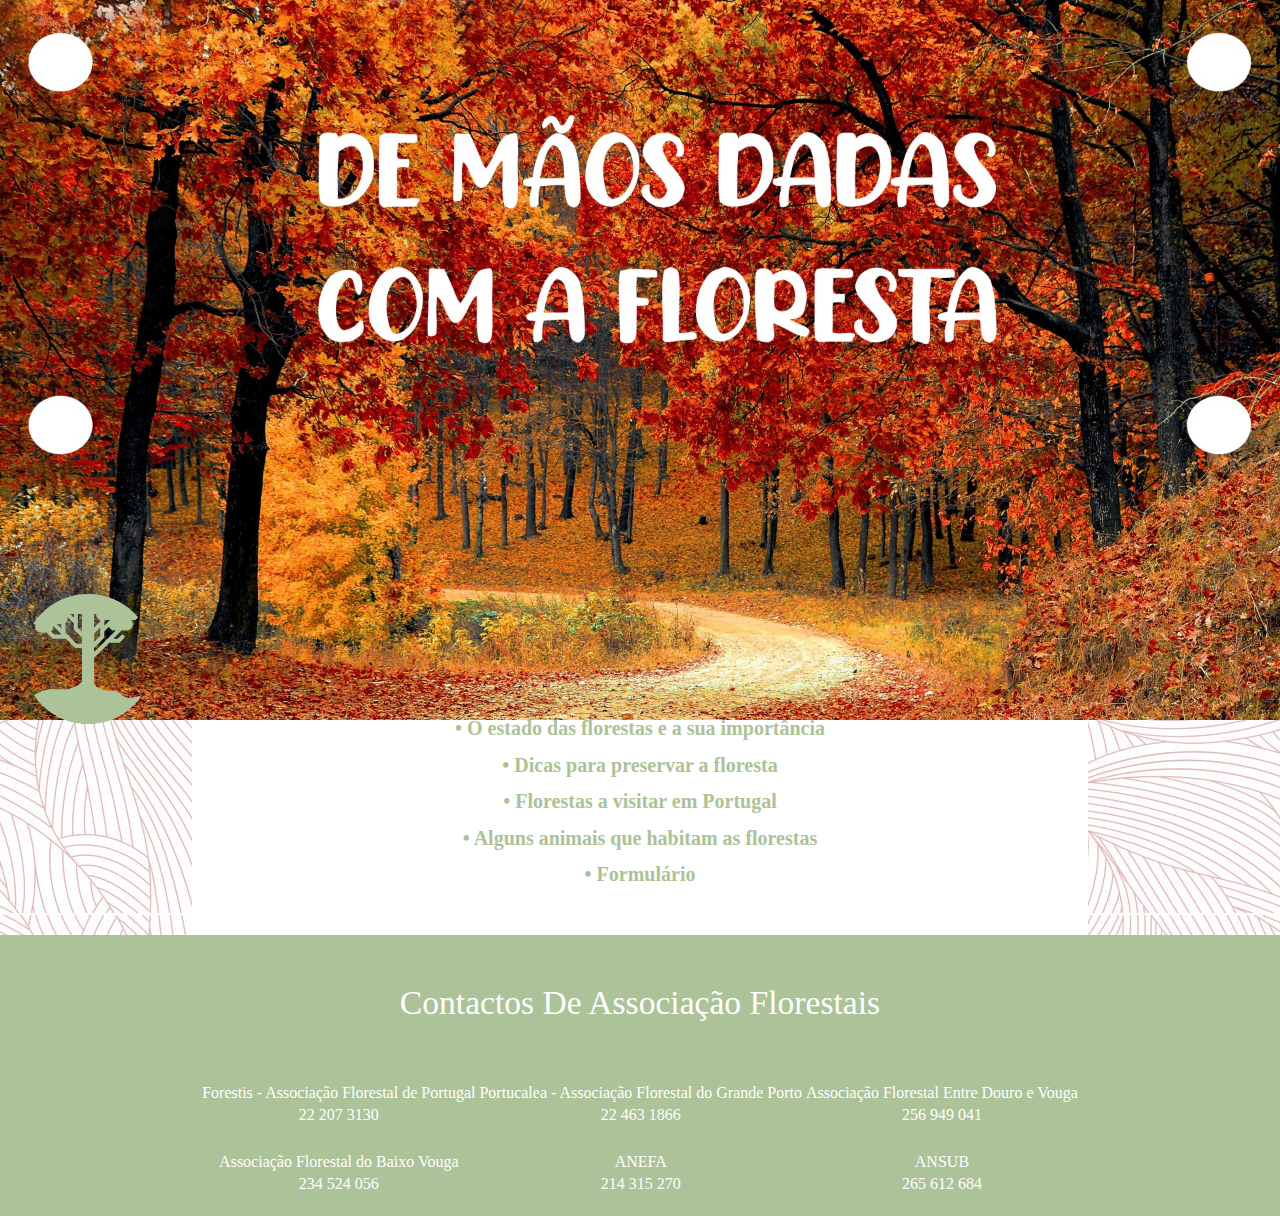
<file: index.html>
<!DOCTYPE html>
<html>
    <head>
        <meta charset="utf-8"/>
        <title>De mãos dadas com a floresta</title>
        <meta name="Isis, Iva e Mariana" content="De mãos dadas com a floresta"/>
        <link href="pagina_inicial/pagina_inicial.css" rel="stylesheet">
    </head>
    <body background="imagens/fundo.jpeg">
        
            <div class="caixa-slideshow">

                <div class="meus-slides-auto fade">
                  <img src="imagens/1.jpeg" alt="floresta" style="width:100%">
                </div>
          
                <div class="meus-slides-auto fade">
                  <img src="imagens/2.jpeg" alt="floresta" style="width:100%">
                </div>
          
                <div class="meus-slides-auto fade">
                  <img src="imagens/3.jpeg" alt="floressta" style="width:100%">
                </div>
          
              <div class="meus-slides-auto fade">
                  <img src="imagens/4.jpeg" alt="floresta" style="width:100%">
                </div>
          
              </div>
              <br>
              <br>
              <br>
              <br>
              <br>
              <br>
              <br>
              <br>
              <br>
              <br>
              <br>
              <br>
              <br>
              <br>
              <br>
              <br>
              <br>
              <br>
              <br>
              <br>
              <br>
              <br>
              <br>
              <br>
              <br>
              <br>
              <br>
              <br>
              <div id="geral">  
        <div id="esquerda">
            <br>
            <br>
            <br>
            <br>
            <br>
            <div id="logo"><img src="imagens/logo.png" alt="logo" widht=100% height=130px align="right"></div>
        </div>
        <div id="cabecalho"></div>
        <div id="geral">
            <div id="principal">
                    <br>
                    <br>
                    <br>
                    <h2><i>Índice</i></h2>
                    <br>
                    <a href="Estado_e_importância.html"><h1>• O estado das florestas e a sua importância</h1></a>
                    <a href="Preservaçao_das_florestas.html"><h1>• Dicas para preservar a floresta</h1></a>
                    <a href="Florestas_a_visitar_em_Portugal.html"><h1>• Florestas a visitar em Portugal</h1></a>
                    <a href="animais.html"><h1>• Alguns animais que habitam as florestas</h1></a>
                    <a href="formulario.html"><h1>• Formulário</h1></a>
                    <br>
                    <br>
                </div>
            </div>
        </div>
        <footer>
            <div class="footer-content">
                <h3>Contactos de associação florestais</h3>
                        <p><table>
                            <tr><td>Forestis - Associação Florestal de Portugal</td> <td>Portucalea - Associação Florestal do Grande Porto</td> <td>Associação Florestal Entre Douro e Vouga</td></tr>
                            <tr><td>22 207 3130</td> <td>22 463 1866</td> <td>256 949 041</td></tr>
                            <tr span class="esconder"><td>.</td> <td>.</td> <td>.</td></span></tr>
                            <tr span class="esconder"><td>.</td> <td>.</td> <td>.</td></span></tr>            
                            <tr span class="esconder"><td>.</td> <td>.</td> <td>.</td></span></tr>  
                            <tr span class="esconder"><td>.</td> <td>.</td> <td>.</td></span></tr>  
                            <tr span class="esconder"><td>.</td> <td>.</td> <td>.</td></span></tr>  
                            <tr><td>Associação Florestal do Baixo Vouga</td> <td>ANEFA</td> <td>ANSUB</td></tr>
                            <tr><td>234 524 056</td> <td>214 315 270</td> <td>265 612 684</td></tr>
                        </table>
            </div>
        </footer>
        <script src="pagina_inicial/pagina_inicial.js"></script>
    </body>
</html>
</file>
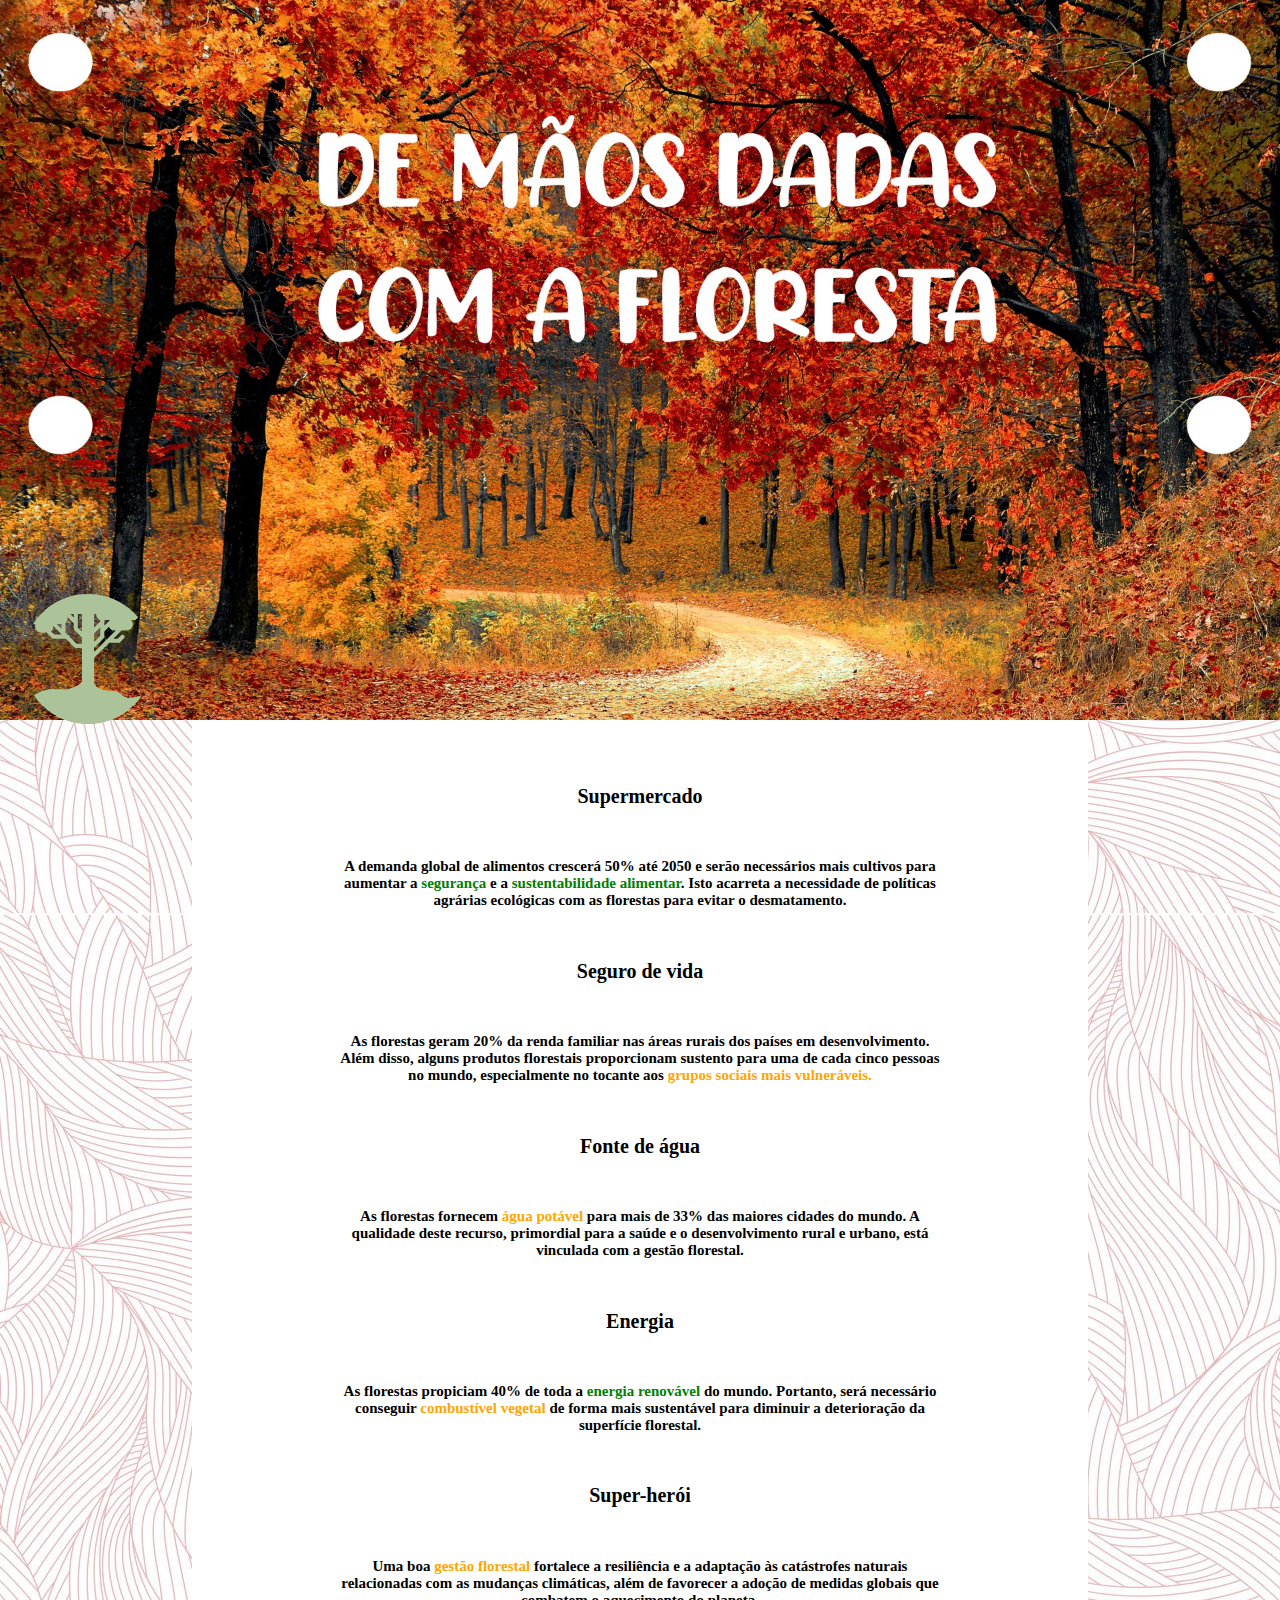
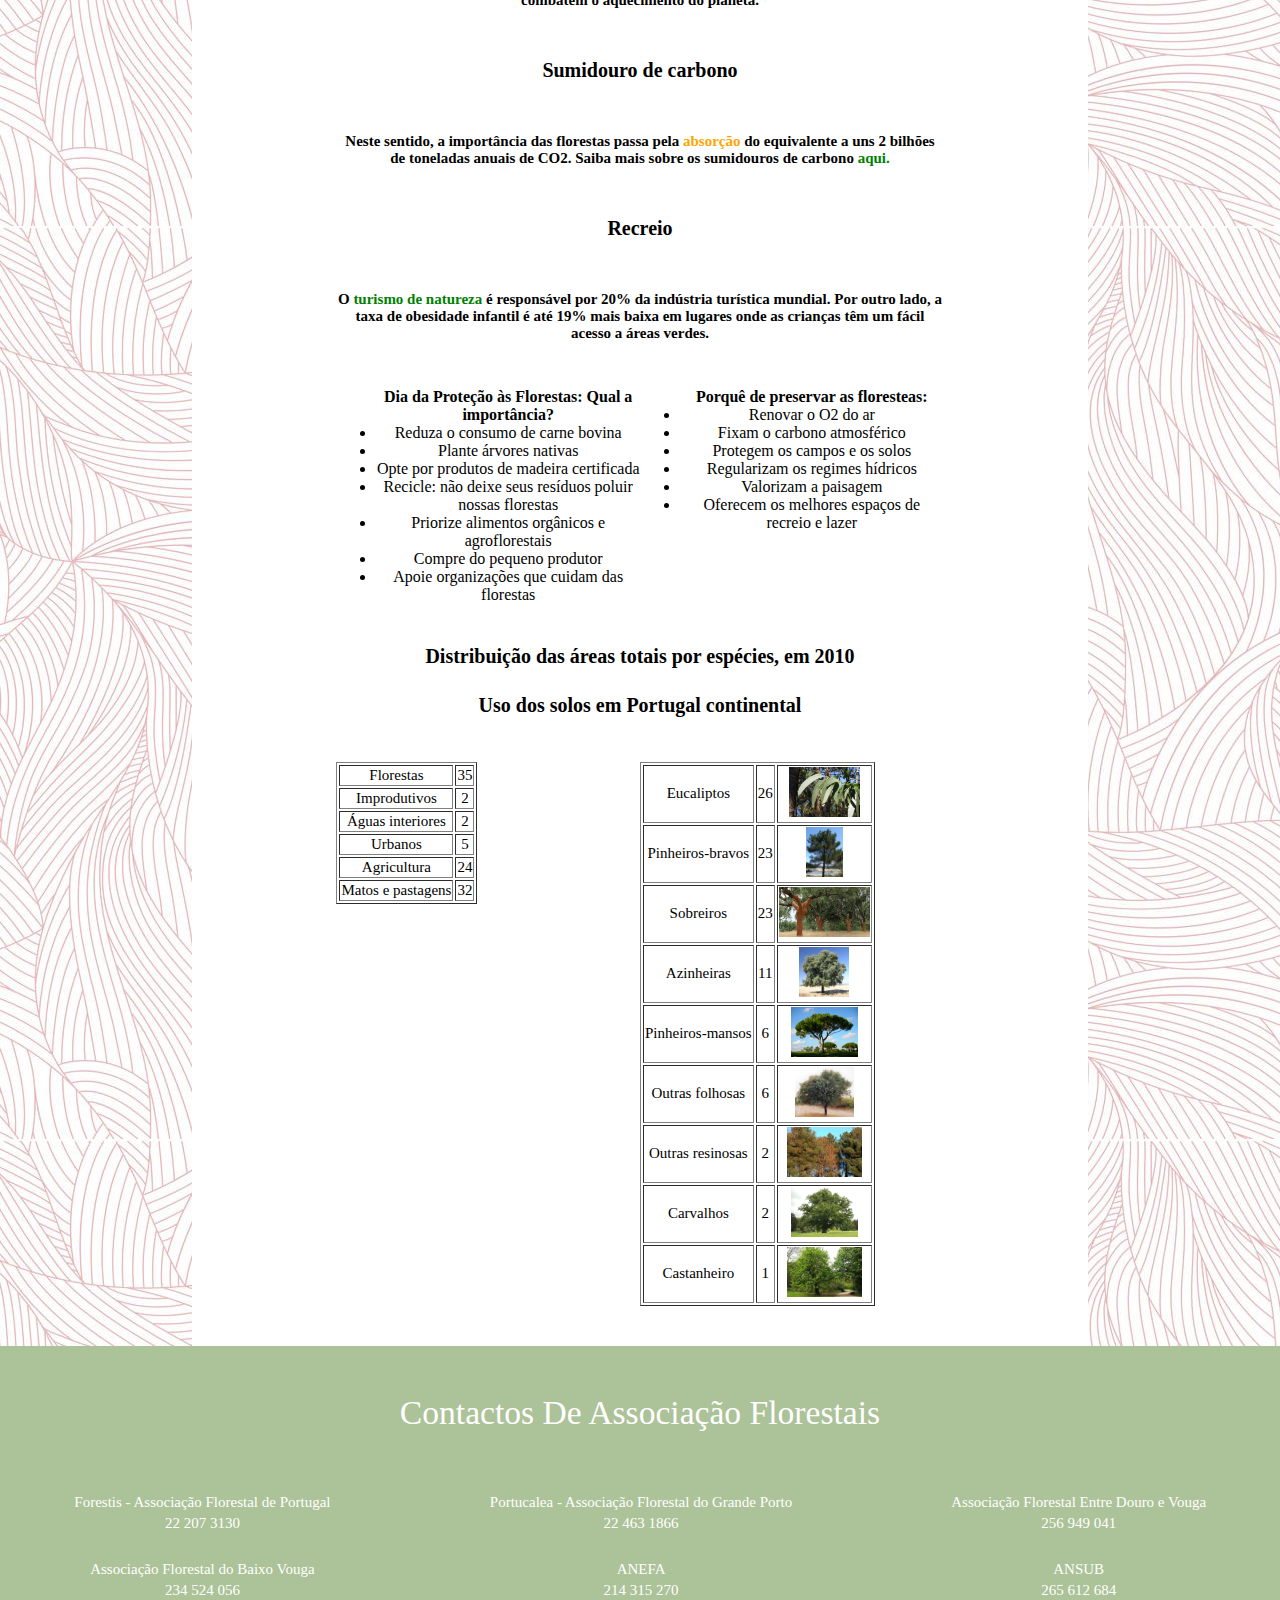
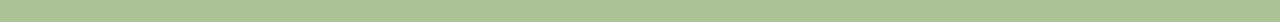
<file: Estado_e_importância.html>
<!DOCTYPE html>
<html>
    <head>
        <meta charset="utf-8"/>
        <title>De mãos dadas com a floresta</title>
        <meta name="Isis, Iva e Mariana" content="De mãos dadas com a floresta"/>
        <link href="Estado_e_importância/Estado_e_importância.css" rel="stylesheet">
    </head>
    <body background="imagens/fundo.jpeg">
        
            <div class="caixa-slideshow">

                <div class="meus-slides-auto fade">
                  <img src="imagens/1.jpeg" alt="floresta" style="width:100%">
                </div>
          
                <div class="meus-slides-auto fade">
                  <img src="imagens/2.jpeg" alt="floresta" style="width:100%">
                </div>
          
                <div class="meus-slides-auto fade">
                  <img src="imagens/3.jpeg" alt="floresta" style="width:100%">
                </div>
          
              <div class="meus-slides-auto fade">
                  <img src="imagens/4.jpeg" alt="floresta" style="width:100%">
                </div>
              </div>
              <br>
              <br>
              <br>
              <br>
              <br>
              <br>
              <br>
              <br>
              <br>
              <br>
              <br>
              <br>
              <br>
              <br>
              <br>
              <br>
              <br>
              <br>
              <br>
              <br>
              <br>
              <br>
              <br>
              <br>
              <br>
              <br>
              <br>
              <br>
              <div id="geral">  
        <div id="esquerda">
            <br>
            <br>
            <br>
            <br>
            <br>
            <a href="index.html"><img src="imagens/logo.png" alt="logo" widht=100% height=130px align="right"></a>
        </div>
        <div id="cabecalho"></div>
        <div id="geral">
            <div id="principal">
                <div id="conteudo-1">
                    <br>
                    <h1>O ESTADO DAS FLORESTAS E SUA IMPORTÂNCIA PARA A EXISTÊNCIA HUMANA</h1>
                    <br>
                    <br>
                    <h3><span class="negrito">Supermercado</span></h3>
                        <br>
                        <h2>A demanda global de alimentos crescerá 50% até 2050 e serão necessários mais cultivos para aumentar a <span class="verde">segurança</span> e a <span class="verde">sustentabilidade alimentar</span>. Isto acarreta a necessidade de políticas agrárias ecológicas com as florestas para evitar o desmatamento.</h2>
                    <br>
                    <h3><span class="negrito">Seguro de vida</span></h3>
                        <br>
                        <h2>As florestas geram 20% da renda familiar nas áreas rurais dos países em desenvolvimento. Além disso, alguns produtos florestais proporcionam sustento para uma de cada cinco pessoas no mundo, especialmente no tocante aos <span class="laranja"> grupos sociais mais vulneráveis. </span></h2>
                        
                    <br>
                    <h3><span class="negrito">Fonte de água</span></h3>
                        <br>
                        <h2>As florestas fornecem <span class="laranja"> água potável </span> para mais de 33% das maiores cidades do mundo. A qualidade deste recurso, primordial para a saúde e o desenvolvimento rural e urbano, está vinculada com a gestão florestal.</h2>
                        <br>
                    <h3><span class="negrito">Energia</span></h3>
                        <br>
                        <h2>As florestas propiciam 40% de toda a <span class="verde"> energia renovável </span> do mundo. Portanto, será necessário conseguir <span class="laranja"> combustível vegetal </span> de forma mais sustentável para diminuir a deterioração da superfície florestal.</h2>
                        <br>
                    <h3><span class="negrito">Super-herói</span></h3>
                        <br>
                        <h2>Uma boa <span class="laranja"> gestão florestal </span> fortalece a resiliência e a adaptação às catástrofes naturais relacionadas com as mudanças climáticas, além de favorecer a adoção de medidas globais que combatem o aquecimento do planeta.</h2>
                        <br>
                    <h3><span class="negrito">Sumidouro de carbono</span></h3>
                        <br>
                        <h2>Neste sentido, a importância das florestas passa pela <span class="laranja"> absorção </span> do equivalente a uns 2 bilhões de toneladas anuais de CO2. Saiba mais sobre os sumidouros de carbono <span class="verde"> aqui. </span></h2>
                        <br>
                   <h3><span class="negrito">Recreio</span></h3>
                        <br>
                        <h2>O <span class="verde"> turismo de natureza </span> é responsável por 20% da indústria turística mundial. Por outro lado, a taxa de obesidade infantil é até 19% mais baixa em lugares onde as crianças têm um fácil acesso a áreas verdes.</h2>
                        <br>
                    <div id="conteudo-2">
                        <div id="conteudo-2-1">
                            <ul>
                                <span class="negrito">Porquê de preservar as floresteas:</span>
                                <li>Renovar o O2 do ar</li>
                                <li>Fixam o carbono atmosférico</li>
                                <li>Protegem os campos e os solos</li>
                                <li>Regularizam os regimes hídricos</li>
                                <li>Valorizam a paisagem</li>
                                <li>Oferecem os melhores espaços de recreio e lazer</li>
                            </ul>
                        </div>
                        <div id="conteudo-2-2">
                            <ul>
                                <span class="negrito">Dia da Proteção às Florestas: Qual a importância?</span>
                                <li>Reduza o consumo de carne bovina</li>
                                <li>Plante árvores nativas</li>
                                <li>Opte por produtos de madeira certificada</li>
                                <li>Recicle: não deixe seus resíduos poluir nossas florestas</li>
                                <li>Priorize alimentos orgânicos e agroflorestais</li>
                                <li>Compre do pequeno produtor</li>
                                <li>Apoie organizações que cuidam das florestas</li>
                            </ul>
                        </div>
                    </div>
                    <br>
                    <br>
                    <p><span class="esconder">.</span></p>
                    <br>
                    <br>
                    <h4><span class="negrito">Distribuição das áreas totais por espécies, em 2010</span></h4>

                    <h4><span class="negrito">Uso dos solos em Portugal continental</span></h4>
                    <br>
                    <div id="conteudo-2-1">
                        <table border="1">
                            <tr><td>Eucaliptos</td> <td> 26 </td> <td> <img src="Estado_e_importância/imagens/eucalipto.jpg" alt="some text" widht=70 height=50> </td> </tr>
                            <tr><td>Pinheiros-bravos</td> <td> 23 </td> <td> <img src="Estado_e_importância/imagens/pinheiro-bravo.jpg" alt="some text" widht=70 height=50> </td> </tr>
                            <tr><td>Sobreiros</td> <td> 23 </td> <td> <img src="Estado_e_importância/imagens/sobreiro.jpg" alt="some text" widht=70 height=50> </td> </tr>
                            <tr><td>Azinheiras</td> <td> 11 </td> <td> <img src="Estado_e_importância/imagens/azinheiras.jpg" alt="some text" widht=70 height=50> </td> </tr>
                            <tr><td>Pinheiros-mansos</td> <td> 6 </td> <td> <img src="Estado_e_importância/imagens/pinheiro-manso.jpg" alt="some text" widht=70 height=50> </td> </tr>
                            <tr><td>Outras folhosas</td> <td> 6 </td> <td> <img src="Estado_e_importância/imagens/outras_folhosas.jpg" alt="some text" widht=70 height=50> </td> </tr>
                            <tr><td>Outras resinosas</td> <td> 2 </td> <td> <img src="Estado_e_importância/imagens/outras_resinosas.jpg" alt="some text" widht=70 height=50> </td> </tr>
                            <tr><td>Carvalhos</td> <td> 2 </td> <td> <img src="Estado_e_importância/imagens/carvalho.jpg" alt="some text" widht=70 height=50> </td> </tr>
                            <tr><td>Castanheiro</td> <td> 1 </td> <td> <img src="Estado_e_importância/imagens/castanheiro.jpg" alt="some text" widht=70 height=50> </td> </tr>
                         </table>
                    </div>
                    <div id="conteudo-2-2">
                        <table border="1">
                            <tr><td>Florestas</td> <td> 35 </td> </tr>
                            <tr><td>Improdutivos</td> <td> 2 </td> </tr>
                            <tr><td>Águas interiores</td> <td> 2 </td> </tr>
                            <tr><td>Urbanos</td> <td> 5 </td> </tr>
                            <tr><td>Agricultura</td> <td> 24 </td> </tr>
                            <tr><td>Matos e pastagens</td> <td> 32 </td> </tr>
                         </table>
                    </div>
                </div>
            </div>
            <div id="rodape"></div>
        </div>
        <div id="direita">

        </div>

        </div>
        <footer>
            <div class="footer-content">
                <h3>Contactos de associação florestais</h3>
                        <p><table width="100%">
                            <tr><td>Forestis - Associação Florestal de Portugal</td> <td>Portucalea - Associação Florestal do Grande Porto</td> <td>Associação Florestal Entre Douro e Vouga</td></tr>
                            <tr><td>22 207 3130</td> <td>22 463 1866</td> <td>256 949 041</td></tr>
                            <tr span class="esconder"><td>.</td> <td>.</td> <td>.</td></span></tr>
                            <tr span class="esconder"><td>.</td> <td>.</td> <td>.</td></span></tr>            
                            <tr span class="esconder"><td>.</td> <td>.</td> <td>.</td></span></tr>  
                            <tr span class="esconder"><td>.</td> <td>.</td> <td>.</td></span></tr>  
                            <tr span class="esconder"><td>.</td> <td>.</td> <td>.</td></span></tr>  
                            <tr><td>Associação Florestal do Baixo Vouga</td> <td>ANEFA</td> <td>ANSUB</td></tr>
                            <tr><td>234 524 056</td> <td>214 315 270</td> <td>265 612 684</td></tr>
                        </table>
            </div>
        </footer>

    </body>
    <script src="Estado_e_importância/Estado_e_importância.js"></script>
</html>
</file>
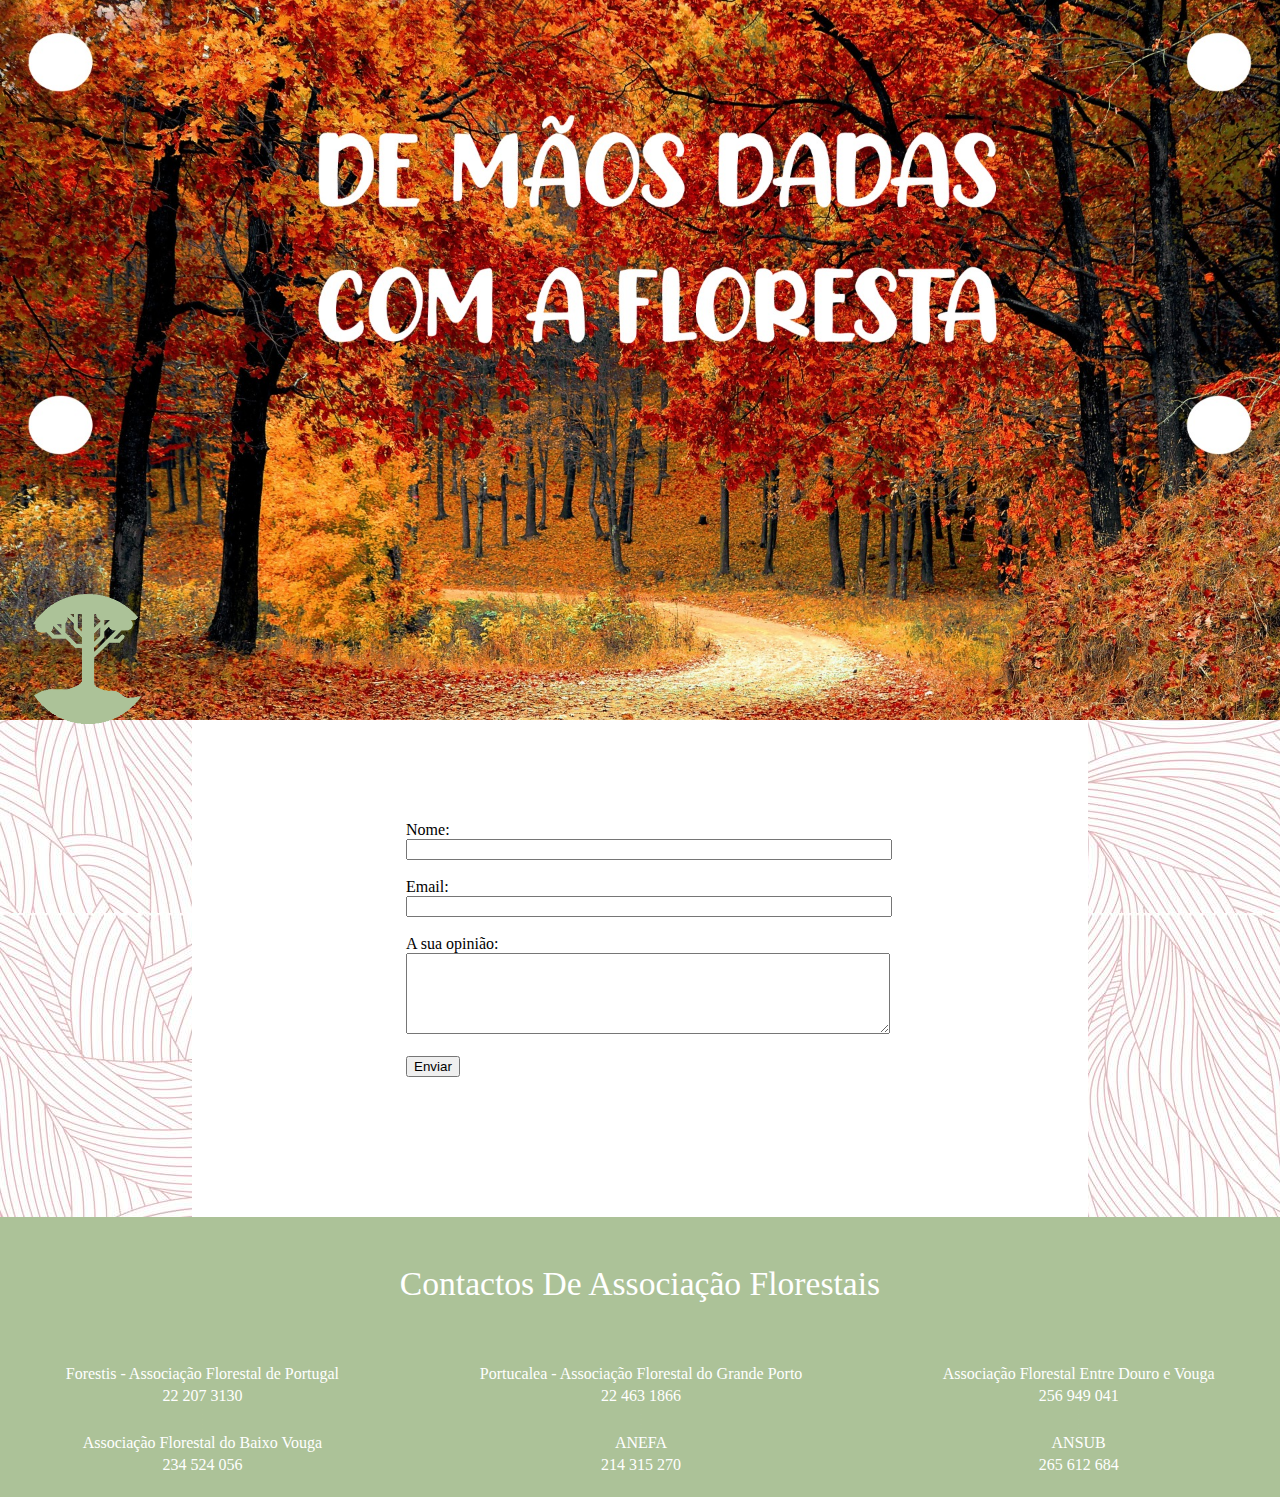
<file: formulario.html>
<!DOCTYPE html>
<html>
    <head>
        <meta charset="utf-8"/>
        <title>De mãos dadas com a floresta</title>
        <meta name="Isis, Iva e Mariana" content="De mãos dadas com a floresta"/>
        <link href="Formulario/formulario.css" rel="stylesheet">
    </head>
    <body background="imagens/fundo.jpeg">
        
            <div class="caixa-slideshow">

                <div class="meus-slides-auto fade">
                  <img src="imagens/1.jpeg" alt="floresta" style="width:100%">
                </div>
          
                <div class="meus-slides-auto fade">
                  <img src="imagens/2.jpeg" alt="floresta" style="width:100%">
                </div>
          
                <div class="meus-slides-auto fade">
                  <img src="imagens/3.jpeg" alt="floresta" style="width:100%">
                </div>
          
              <div class="meus-slides-auto fade">
                  <img src="imagens/4.jpeg" alt="floresta" style="width:100%">
                </div>
          
              </div>
              <br>
              <br>
              <br>
              <br>
              <br>
              <br>
              <br>
              <br>
              <br>
              <br>
              <br>
              <br>
              <br>
              <br>
              <br>
              <br>
              <br>
              <br>
              <br>
              <br>
              <br>
              <br>
              <br>
              <br>
              <br>
              <br>
              <br>
              <br>
              <div id="geral">  
        <div id="esquerda">
            <br>
            <br>
            <br>
            <br>
            <br>
            <a href="index.html"><img src="imagens/logo.png" alt="some text" widht=100% height=130px align="right"></a>
        </div>
        <div id="cabecalho"></div>
        <div id="geral">
            <div id="principal">
                <div id="conteudo-1">
                    <br>
                    <br>
                    <br>
                    <br>
                    <br>
                        <div class="form">
                            <center>
                            <div class="title">
                                <h1>A SUA OPINIÃO CONTA</h1>
                            </div>
                            </center>
                            <div class="inputs">
                                <div class="inputs2">
                                    <form action="" >
                                        <label>Nome:</label>
                                        <input type="text"> <br> <br>
                                        <label>Email:</label>
                                        <input type="email"> <br> <br>
                                        <label>A sua opinião:</label> <br>
                                        <textarea rows="5" cols="60" name="text"></textarea> <br> <br>
                                        <button>Enviar</button>
                                    </form>
                                </div>
                            </div>
                        </div>
                        <br>
                        <br>
                        <br>
                    </div>
                </div>
            </div>
            <div id="rodape"></div>
        </div>
        <div id="direita">

        </div>

        </div>
        <footer>
            <div class="footer-content">
                <h3>Contactos de associação florestais</h3>
                        <p><table width="100%">
                            <tr><td>Forestis - Associação Florestal de Portugal</td> <td>Portucalea - Associação Florestal do Grande Porto</td> <td>Associação Florestal Entre Douro e Vouga</td></tr>
                            <tr><td>22 207 3130</td> <td>22 463 1866</td> <td>256 949 041</td></tr>
                            <tr span class="esconder"><td>.</td> <td>.</td> <td>.</td></span></tr>
                            <tr span class="esconder"><td>.</td> <td>.</td> <td>.</td></span></tr>            
                            <tr span class="esconder"><td>.</td> <td>.</td> <td>.</td></span></tr>  
                            <tr span class="esconder"><td>.</td> <td>.</td> <td>.</td></span></tr>  
                            <tr span class="esconder"><td>.</td> <td>.</td> <td>.</td></span></tr>  
                            <tr><td>Associação Florestal do Baixo Vouga</td> <td>ANEFA</td> <td>ANSUB</td></tr>
                            <tr><td>234 524 056</td> <td>214 315 270</td> <td>265 612 684</td></tr>
                        </table>
            </div>
        </footer>

    </body>
    <script src="Formulario/formulario.js"></script>
</html>
</file>
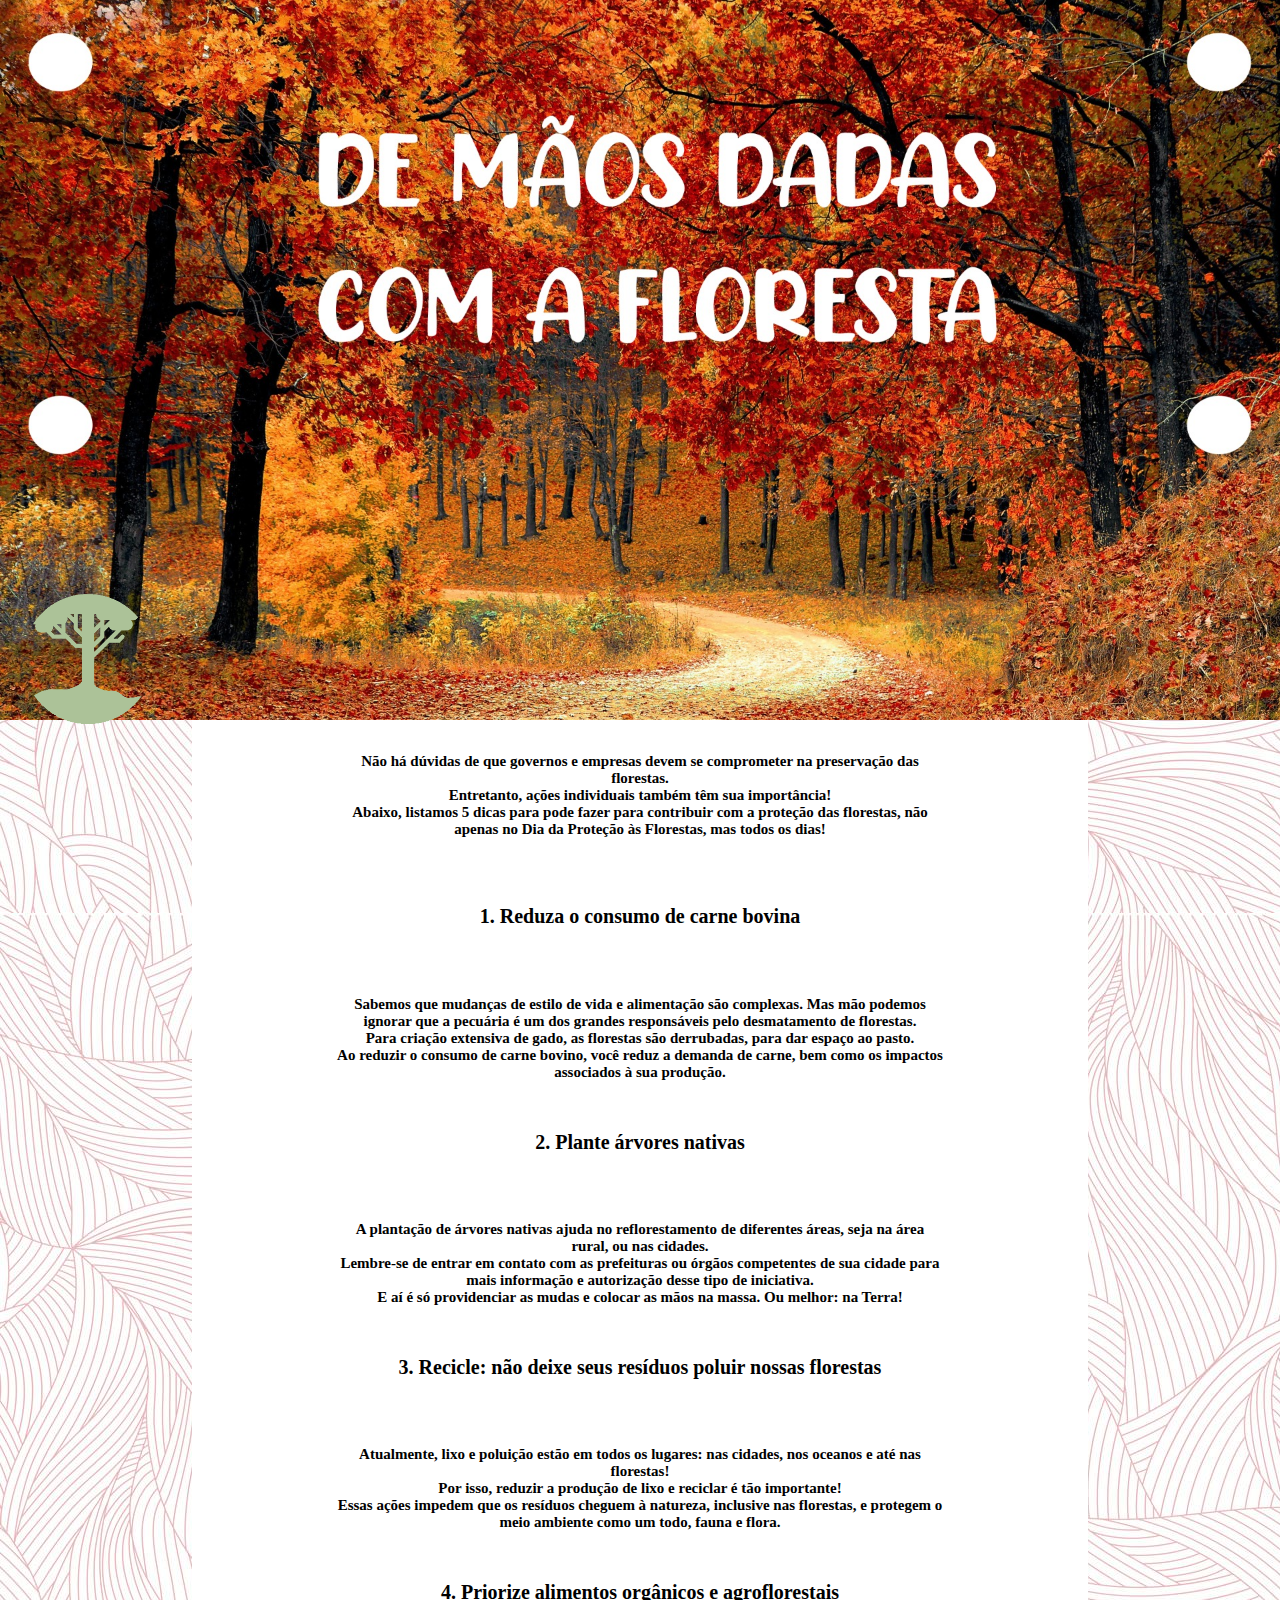
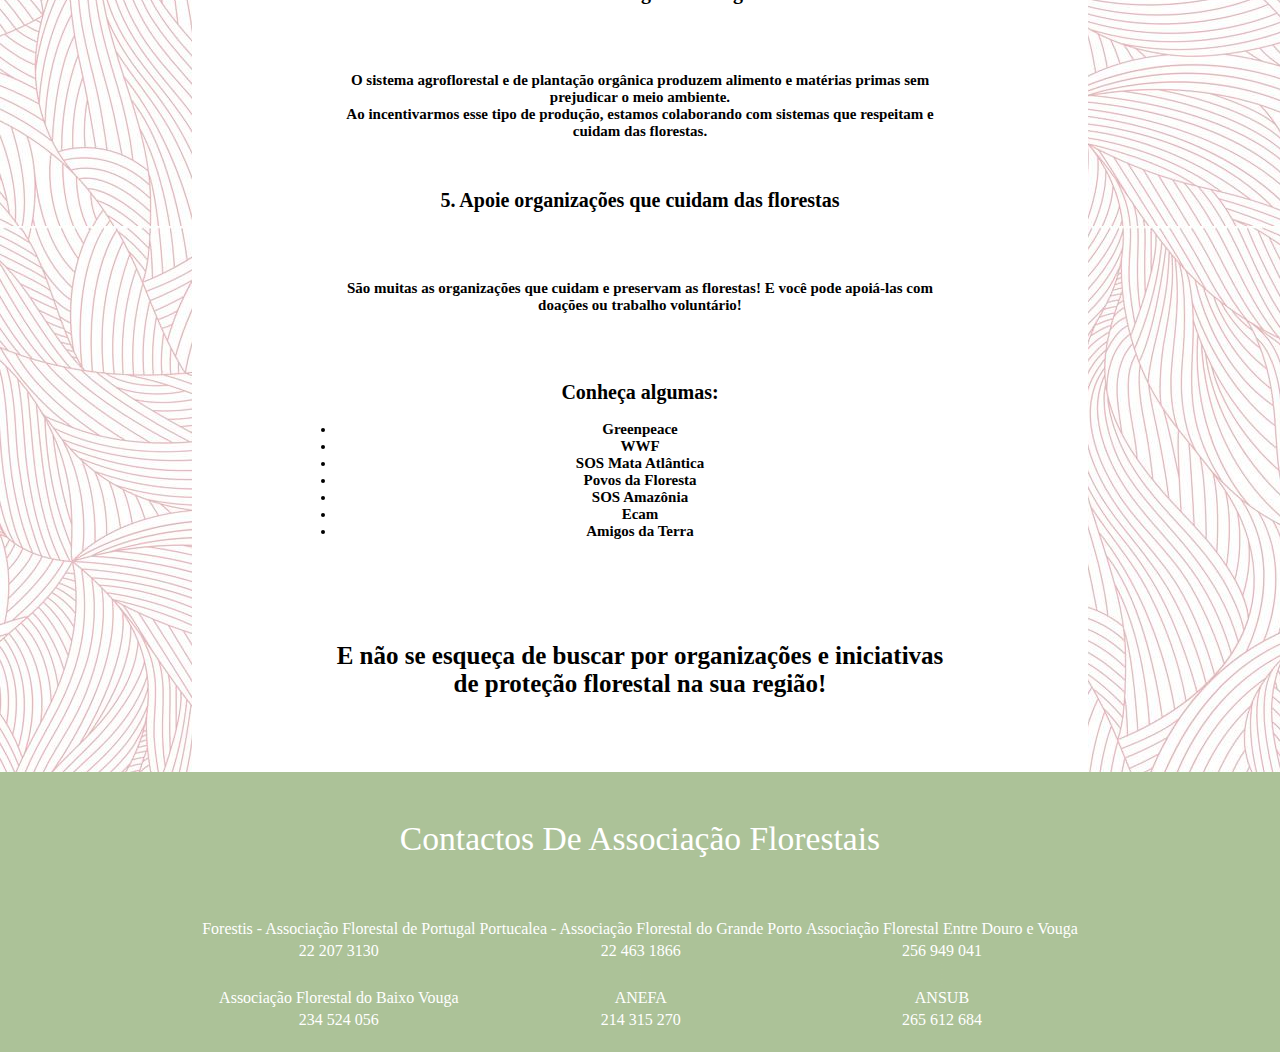
<file: Preservaçao_das_florestas.html>
<!DOCTYPE html>
<html>
    <head>
        <meta charset="utf-8"/>
        <title>De mãos dadas com a floresta</title>
        <meta name="Isis, Iva e Mariana" content="De mãos dadas com a floresta"/>
        <link href="Preservaçao_das_florestas/Preservaçao_das_florestas.html.css" rel="stylesheet">
    </head>
    <body background="imagens/fundo.jpeg">
        
            <div class="caixa-slideshow">

                <div class="meus-slides-auto fade">
                  <img src="imagens/1.jpeg" alt="florestas" style="width:100%">
                </div>
          
                <div class="meus-slides-auto fade">
                  <img src="imagens/2.jpeg" alt="florestas" style="width:100%">
                </div>
          
                <div class="meus-slides-auto fade">
                  <img src="imagens/3.jpeg" alt="florestas" style="width:100%">
                </div>
          
              <div class="meus-slides-auto fade">
                  <img src="imagens/4.jpeg" alt="florestas" style="width:100%">
                </div>
          
              </div>
              <br>
              <br>
              <br>
              <br>
              <br>
              <br>
              <br>
              <br>
              <br>
              <br>
              <br>
              <br>
              <br>
              <br>
              <br>
              <br>
              <br>
              <br>
              <br>
              <br>
              <br>
              <br>
              <br>
              <br>
              <br>
              <br>
              <br>
              <br>
              <div id="geral">  
        <div id="esquerda">
            <br>
            <br>
            <br>
            <br>
            <br>
            <a href="index.html"><img src="imagens/logo.png" alt="some text" widht=100% height=130px align="right"></a>
        </div>
        <div id="cabecalho"></div>
        <div id="geral">
            <div id="principal">
                <div id="conteudo-1">
                    <br>
                    <br>
                    <br>
                    <br>
                    <h1>Dicas para preservar as florestas</h1>
                    <br>
                    <h3>
                        <br>
                        Não há dúvidas de que governos e empresas devem se comprometer na preservação das florestas.
                        <br>
                        Entretanto, ações individuais também têm sua importância!
                        <br>
                        Abaixo, listamos 5 dicas para pode fazer para contribuir com a proteção das florestas, não apenas no Dia da Proteção às Florestas, mas todos os dias!
                    </h3>
                    <br>
                    <br>
                    <h2><span class="negrito">1. Reduza o consumo de carne bovina</span></h2>
                        <br>
                        <br>
                        <h3>Sabemos que mudanças de estilo de vida e alimentação são complexas. Mas mão podemos ignorar que a pecuária é um dos grandes responsáveis pelo desmatamento de florestas.
                        <br>
                        Para criação extensiva de gado, as florestas são derrubadas, para dar espaço ao pasto.
                        <br>
                        Ao reduzir o consumo de carne bovino, você reduz a demanda de carne, bem como os impactos associados à sua produção.
                    </h3>
                    <br>
                    <h2><span class="negrito">2. Plante árvores nativas</span></h2>
                        <br>
                        <br>
                        <h3>A plantação de árvores nativas ajuda no reflorestamento de diferentes áreas, seja na área rural, ou nas cidades.
                        <br>
                        Lembre-se de entrar em contato com as prefeituras ou órgãos competentes de sua cidade para mais informação e autorização desse tipo de iniciativa.
                        <br>
                        E aí é só providenciar as mudas e colocar as mãos na massa. Ou melhor: na Terra!
                    </h3>
                        <br>
                    <h2><span class="negrito">3. Recicle: não deixe seus resíduos poluir nossas florestas</span></h2>
                        <br>
                        <br>
                        <h3>Atualmente, lixo e poluição estão em todos os lugares: nas cidades, nos oceanos e até nas florestas!
                        <br>
                        Por isso, reduzir a produção de lixo e reciclar é tão importante!
                        <br>
                        Essas ações impedem que os resíduos cheguem à natureza, inclusive nas florestas, e protegem o meio ambiente como um todo, fauna e flora.
                    </h3>
                        <br>
                    <h2><span class="negrito">4. Priorize alimentos orgânicos e agroflorestais</span></h2>
                        <br>
                        <br>
                        <h3>O sistema agroflorestal e de plantação orgânica produzem alimento e matérias primas sem prejudicar o meio ambiente.
                        <br>
                        Ao incentivarmos esse tipo de produção, estamos colaborando com sistemas que respeitam e cuidam das florestas.
                    </h3>
                        <br>
                    <h2><span class="negrito">5. Apoie organizações que cuidam das florestas</span></h2>
                        <br>
                        <br>
                        <h3>São muitas as organizações que cuidam e preservam as florestas! E você pode apoiá-las com doações ou trabalho voluntário!</h3>
                        <br>
                        <br>
                        <h2>Conheça algumas:</h2>
                    <h3>
                        <li>Greenpeace</li>
                        <li>WWF</li>
                        <li>SOS Mata Atlântica</li>
                        <li>Povos da Floresta</li>
                        <li>SOS Amazônia</li>
                        <li>Ecam</li>
                        <li>Amigos da Terra</li>
                    </h3>
                        <br>
                        <br>
                        <br>
                        <h4><strong>E não se esqueça de buscar por organizações e iniciativas de proteção florestal na sua região!</strong></h4>
                    </div>
                </div>
            </div>
            <div id="rodape"></div>
        </div>
        <div id="direita">
        </div>
        <footer>
            <div class="footer-content">
                <h3>Contactos de associação florestais</h3>
                        <p><table>
                            <tr><td>Forestis - Associação Florestal de Portugal</td> <td>Portucalea - Associação Florestal do Grande Porto</td> <td>Associação Florestal Entre Douro e Vouga</td></tr>
                            <tr><td>22 207 3130</td> <td>22 463 1866</td> <td>256 949 041</td></tr>
                            <tr span class="esconder"><td>.</td> <td>.</td> <td>.</td></span></tr>
                            <tr span class="esconder"><td>.</td> <td>.</td> <td>.</td></span></tr>            
                            <tr span class="esconder"><td>.</td> <td>.</td> <td>.</td></span></tr>  
                            <tr span class="esconder"><td>.</td> <td>.</td> <td>.</td></span></tr>  
                            <tr span class="esconder"><td>.</td> <td>.</td> <td>.</td></span></tr>  
                            <tr><td>Associação Florestal do Baixo Vouga</td> <td>ANEFA</td> <td>ANSUB</td></tr>
                            <tr><td>234 524 056</td> <td>214 315 270</td> <td>265 612 684</td></tr>
                        </table>
            </div>
        </footer>

    </body>
    <script src="Preservaçao_das_florestas/Preservaçao_das_florestas.html.js"></script>
</html>
</file>
<file: pagina_inicial/pagina_inicial.css>
body {
    margin:0;
    padding:0;
}
#esquerda {
    float: left;
    width:1%;
    position: fixed;
}
#direita {
    float: right;
    width:10%;
    height: 50%;
}
#geral {
    width:70%;
    margin:0 auto;
    background: white;
}
#cabecalho {
    padding:15px;
}
#conteudo-1 {
    float:left;
    padding:80%;
}
#rodape {
    clear:both;
    padding:15px;
}
#conteudo-2-1 {
    float:right;
    width:50%;
}
#conteudo-2-2 {
    float:left;
    width:50%;
}
.negrito {
    font-weight: bold;
}
.laranja {
    color: orange;
}
.verde {
    color: green;
}
.esconder {
    font-size: 1px;
}
footer{
    position: relative;
    bottom: 0;
    left: 0;
    right: 0;
    background: rgb(172, 194, 152);
    height: auto;
    width: 100vw;
    padding-top: 10px;
    padding-bottom: 20px;
    color: #fff;
}
.footer-content{
    display: flex;
    align-items: center;
    justify-content: center;
    flex-direction: column;
    text-align: center;
}
.footer-content h3{
    font-size: 2.1rem;
    font-weight: 500;
    text-transform: capitalize;
    line-height: 3rem;
}
.footer-content p{
    max-width: 500px;
    margin: 10px auto;
    line-height: 28px;
    font-size: 14px;
    color: #cacdd2;
}

.caixa-slideshow {
    height: 80%;
    width: 100%;
    overflow: hidden;
    position: absolute;
    background-color: white;
}

.meus-slides {
    display: none;
}

h2 {
    font-size: 35px;
    font-family: Georgia, 'Times New Roman', Times, serif;
    color: rgb(172, 194, 152);
    text-align: center;
}

h1 {
    font-size: 20px;
    font-family: Georgia, 'Times New Roman', Times, serif;
    color: rgb(172, 194, 152);
    text-align: center;
}

a{
    text-decoration: none;
    color: black;
  }

  .inputs{
    width: 50%;
    height: 100%;
    float: right;
}

textarea{
    width: 100%;
}

.inputs2{
    width: 60%;
    margin: 100px;
}

.inputs2 input{
    width: 100%;
}
.input2 label{
    padding-top: 30px;
}
</file>
<file: Estado_e_importância/Estado_e_importância.css>
body {
    margin:0;
    padding:0;
}
#esquerda {
    float: left;
    width:1%;
    position: fixed;
}
#direita {
    float: right;
    width:10%;
    height: 50%;
}
#geral {
    width:70%;
    margin:0 auto;
    background: white;
}
#cabecalho {
    padding:15px;
}
#conteudo-1 {
    float:left;
    padding:10px;
}
#rodape {
    clear:both;
    padding:15px;
}
#conteudo-2-1 {
    float:right;
    width:50%;
    text-align: center;
}
#conteudo-2-2 {
    float:left;
    width:50%;
    text-align: center;
}
.negrito {
    font-weight: bold;
}
.laranja {
    color: orange;
}
.verde {
    color: green;
}
.esconder {
    font-size: 1px;
}
footer{
    position: relative;
    bottom: 0;
    left: 0;
    right: 0;
    background: rgb(172, 194, 152);
    height: auto;
    width: 100vw;
    padding-top: 10px;
    padding-bottom: 20px;
    color: #fff;
}
.footer-content{
    display: flex;
    align-items: center;
    justify-content: center;
    flex-direction: column;
    text-align: center;
}
.footer-content h3{
    font-size: 2.1rem;
    font-weight: 500;
    text-transform: capitalize;
    line-height: 3rem;
}
.footer-content p{
    max-width: 500px;
    margin: 10px auto;
    line-height: 28px;
    font-size: 14px;
    color: #cacdd2;
}

.caixa-slideshow {
    height: 80%;
    width: 100%;
    overflow: hidden;
    position: absolute;
    background-color: white;
}

.meus-slides {
    display: none;
}

h1 {
    font-size: 35px;
    font-family: Georgia, 'Times New Roman', Times, serif;
    color: rgb(172, 194, 152);
    text-align: center;
}
h2 {
    text-align: center;
    font-size: 15px;
}
h3 {
    text-align: center;
    font-size: 20px;
}
h4 {
    text-align: center;
    font-size: 20px;
}
table {
    text-align: center;
    font-size: 15px;
}
</file>
<file: Formulario/formulario.css>
body {
    margin:0;
    padding:0;
}
#esquerda {
    float: left;
    width:1%;
    position: fixed;
}
#direita {
    float: right;
    width:10%;
    height: 50%;
}
#geral {
    width:70%;
    margin:0 auto;
    background: white;
}
#cabecalho {
    padding:15px;
}
#conteudo-1 {
    float:left;
    padding:10px;
}
#rodape {
    clear:both;
    padding:15px;
}
#conteudo-2-1 {
    float:right;
    width:50%;
}
#conteudo-2-2 {
    float:left;
    width:50%;
}
.negrito {
    font-weight: bold;
}
.laranja {
    color: orange;
}
.verde {
    color: green;
}
.esconder {
    font-size: 1px;
}
footer{
    position: relative;
    bottom: 0;
    left: 0;
    right: 0;
    background: rgb(172, 194, 152);
    height: auto;
    width: 100vw;
    padding-top: 10px;
    padding-bottom: 20px;
    color: #fff;
}
.footer-content{
    display: flex;
    align-items: center;
    justify-content: center;
    flex-direction: column;
    text-align: center;
}
.footer-content h3{
    font-size: 2.1rem;
    font-weight: 500;
    text-transform: capitalize;
    line-height: 3rem;
}
.footer-content p{
    max-width: 500px;
    margin: 10px auto;
    line-height: 28px;
    font-size: 14px;
    color: #cacdd2;
}

.caixa-slideshow {
    height: 80%;
    width: 100%;
    overflow: hidden;
    position: absolute;
    background-color: white;
}

/* Esconde as imagens inicialmente */
.meus-slides {
    display: none;
}

h1 {
    font-size: 35px;
    font-family: Georgia, 'Times New Roman', Times, serif;
    color: rgb(172, 194, 152);
}

.inputs{
    width: 105%;
    height: 100%;
    float: right;
}

textarea{
    width: 100%;
}

.inputs2{
    width: 75%;
    margin: 100px;
}

.inputs2 input{
    width: 100%;
}
.input2 label{
    padding-top: 30px;
}
</file>
<file: Preservaçao_das_florestas/Preservaçao_das_florestas.html.css>
body {
    margin:0;
    padding:0;
}
#esquerda {
    float: left;
    width:1%;
    position: fixed;
}
#direita {
    float: right;
    width:10%;
    height: 50%;
}
#geral {
    width:70%;
    margin:0 auto;
    background: white;
}
#cabecalho {
    padding:15px;
}
#conteudo-1 {
    float:left;
    padding:10px;
}
#rodape {
    clear:both;
    padding:15px;
}
#conteudo-2-1 {
    float:right;
    width:50%;
}
#conteudo-2-2 {
    float:left;
    width:50%;
}
.negrito {
    font-weight: bold;
}
.laranja {
    color: orange;
}
.verde {
    color: green;
}
.esconder {
    font-size: 1px;
}
footer{
    position: relative;
    bottom: 0;
    left: 0;
    right: 0;
    background: rgb(172, 194, 152);
    height: auto;
    width: 100vw;
    padding-top: 10px;
    padding-bottom: 20px;
    color: #fff;
}
.footer-content{
    display: flex;
    align-items: center;
    justify-content: center;
    flex-direction: column;
    text-align: center;
}
.footer-content h3{
    font-size: 2.1rem;
    font-weight: 500;
    text-transform: capitalize;
    line-height: 3rem;
}
.footer-content p{
    max-width: 500px;
    margin: 10px auto;
    line-height: 28px;
    font-size: 14px;
    color: #cacdd2;
}

.caixa-slideshow {
    height: 80%;
    width: 100%;
    overflow: hidden;
    position: absolute;
    background-color: white;
}

.meus-slides {
    display: none;
}

h1 {
    font-size: 35px;
    font-family: Georgia, 'Times New Roman', Times, serif;
    color: rgb(172, 194, 152);
    text-align: center;
}
h2 {
    font-size: 20px;
    text-align: center;
}
h3 {
    font-size: 15px;
    text-align: center;
}
h4 {
    font-size: 25px;
    text-align: center;
}
</file>
